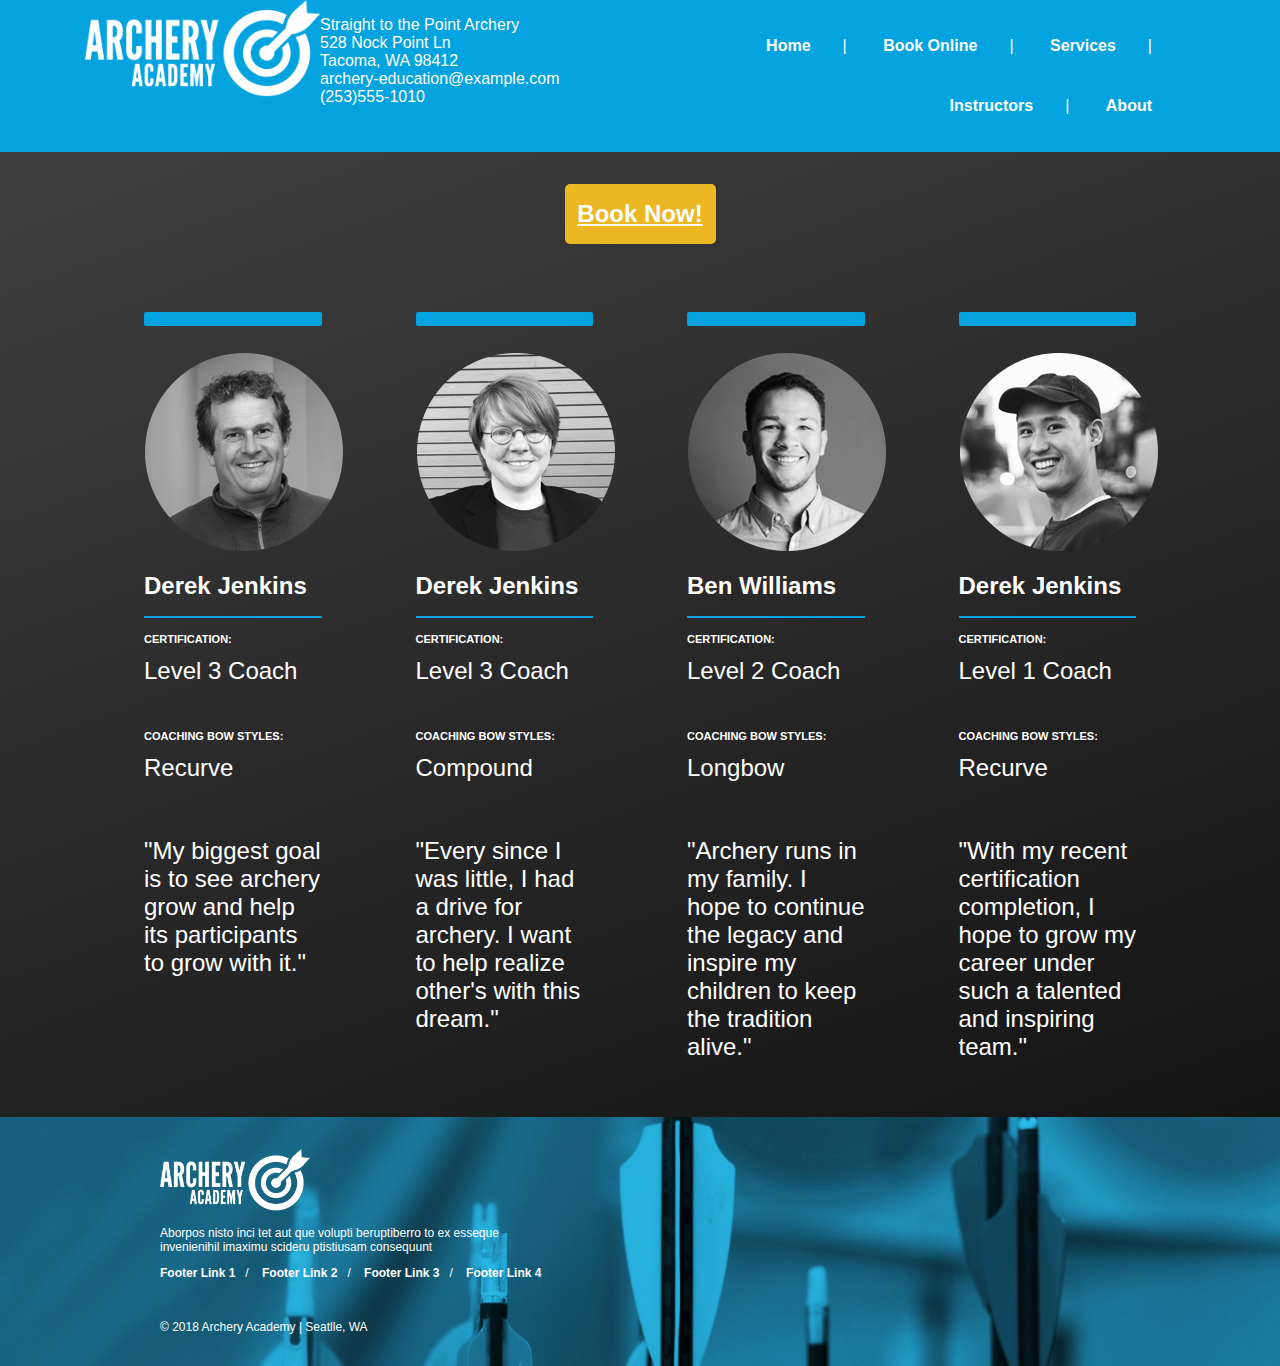
<file: instructors.html>
<!DOCTYPE html>
<html lang="en">

    <head>
        <meta charset="utf-8">
        <title>Straight to the Point Archery</title>
        <link rel="stylesheet" type="text/css" href="styles/style.css">
    </head>

    <body>
        <header>
            <div class="grid-header">
                <div class="grid-logo1">
                    <a href="index.html" class="links">
                        <img class="header-logo" src="images/archeryAcademy-logo-white.png" alt="Archery Academy Logo"></a>
                </div>
                <div class="grid-address">
                    <p>Straight to the Point Archery<br>
                    528 Nock Point Ln<br>
                    Tacoma, WA 98412<br>
                    archery-education@example.com<br>
                    (253)555-1010</p>
                </div>
                <div class="grid-nav">
                    <nav>
                        <ul>
                            <li><a href="index.html" class="links">Home</a></li>
                            <li><a href="pagenotfound.html" class="links">Book Online</a></li>
                            <li><a href="pagenotfound.html" class="links">Services</a></li>
                            <li><a href="instructors.html" class="links">Instructors</a></li>
                            <li><a href="pagenotfound.html" class="links">About</a></li>
                        </ul>
                    </nav>
                </div>
            </div>
        </header>

        <div class="body-instructors">

        <div class="grid-instructors">

            <div class="grid-button">
                <h1><a href="pagenotfound.html">Book Now!</a></h1>
            </div>

                <div class="instructor-box1">
                    <hr class="instructor-hr">
                    <br>
                    <img src="images/instructor-bio-image1.png" alt="instructor 1 photo">
                    <br>
                    <h1>Derek Jenkins</h1>
                    <hr class="instructor-hr-small">
                    <h4>CERTIFICATION:</h4>
                    <p class="instructor-text">Level 3 Coach</p>
                    <br>
                    <h4>COACHING BOW STYLES:</h4>
                    <p class="instructor-text">Recurve</p>
                    <br>
                    <p class="instructor-quote">"My biggest goal is to see archery grow and help its participants to grow with it."</p>
                </div>

                <div class="instructor-box2">
                    <hr class="instructor-hr">
                    <br>
                    <img src="images/instructor-bio-image2.png" alt="instructor 2 photo">
                    <br>
                    <h1>Derek Jenkins</h1>
                    <hr class="instructor-hr-small">
                    <h4>CERTIFICATION:</h4>
                    <p class="instructor-text">Level 3 Coach</p>
                    <br>
                    <h4>COACHING BOW STYLES:</h4>
                    <p class="instructor-text">Compound</p>
                    <br>
                    <p class="instructor-quote">"Every since I was little, I had a drive for archery. I want to help realize other's with this dream."</p>
                </div>

                <div class="instructor-box3">
                    <hr class="instructor-hr">
                    <br>
                    <img src="images/instructor-bio-image3.png" alt="instructor 3 photo">
                    <br>
                    <h1>Ben Williams</h1>
                    <hr class="instructor-hr-small">
                    <h4>CERTIFICATION:</h4>
                    <p class="instructor-text">Level 2 Coach</p>
                    <br>
                    <h4>COACHING BOW STYLES:</h4>
                    <p class="instructor-text">Longbow</p>
                    <br>
                    <p class="instructor-quote">"Archery runs in my family. I hope to continue the legacy and inspire my children to keep the tradition alive."</p>
                </div>

                <div class="instructor-box4">
                    <hr class="instructor-hr">
                    <br>
                    <img src="images/instructor-bio-image4.png" alt="instructor 4 photo">
                    <br>
                    <h1>Derek Jenkins</h1>
                    <hr class="instructor-hr-small">
                    <h4>CERTIFICATION:</h4>
                    <p class="instructor-text">Level 1 Coach</p>
                    <br>
                    <h4>COACHING BOW STYLES:</h4>
                    <p class="instructor-text">Recurve</p>
                    <br>
                    <p class="instructor-quote">"With my recent certification completion, I hope to grow my career under such a talented and inspiring team."</p>
                </div>
        </div>
    </div>


        <footer>
            <div class="footer-container">
                <img src="images/archeryAcademy-logo-white.png" alt="Archery Academy Logo">
                <p>Aborpos nisto inci tet aut que volupti beruptiberro to ex esseque<br>invenienihil imaximu scideru ptistiusam consequunt</p>
                <ul>
                    <li><a href="pagenotfound.html">Footer Link 1</a></li>
                    <li><a href="pagenotfound.html">Footer Link 2</a></li>
                    <li><a href="pagenotfound.html">Footer Link 3</a></li>
                    <li><a href="pagenotfound.html">Footer Link 4</a></li>
                </ul>
                <br><br>
                <p>© 2018 Archery Academy | Seatlle, WA</p>
            </div>
        </footer>
    </body>

</html>
</file>
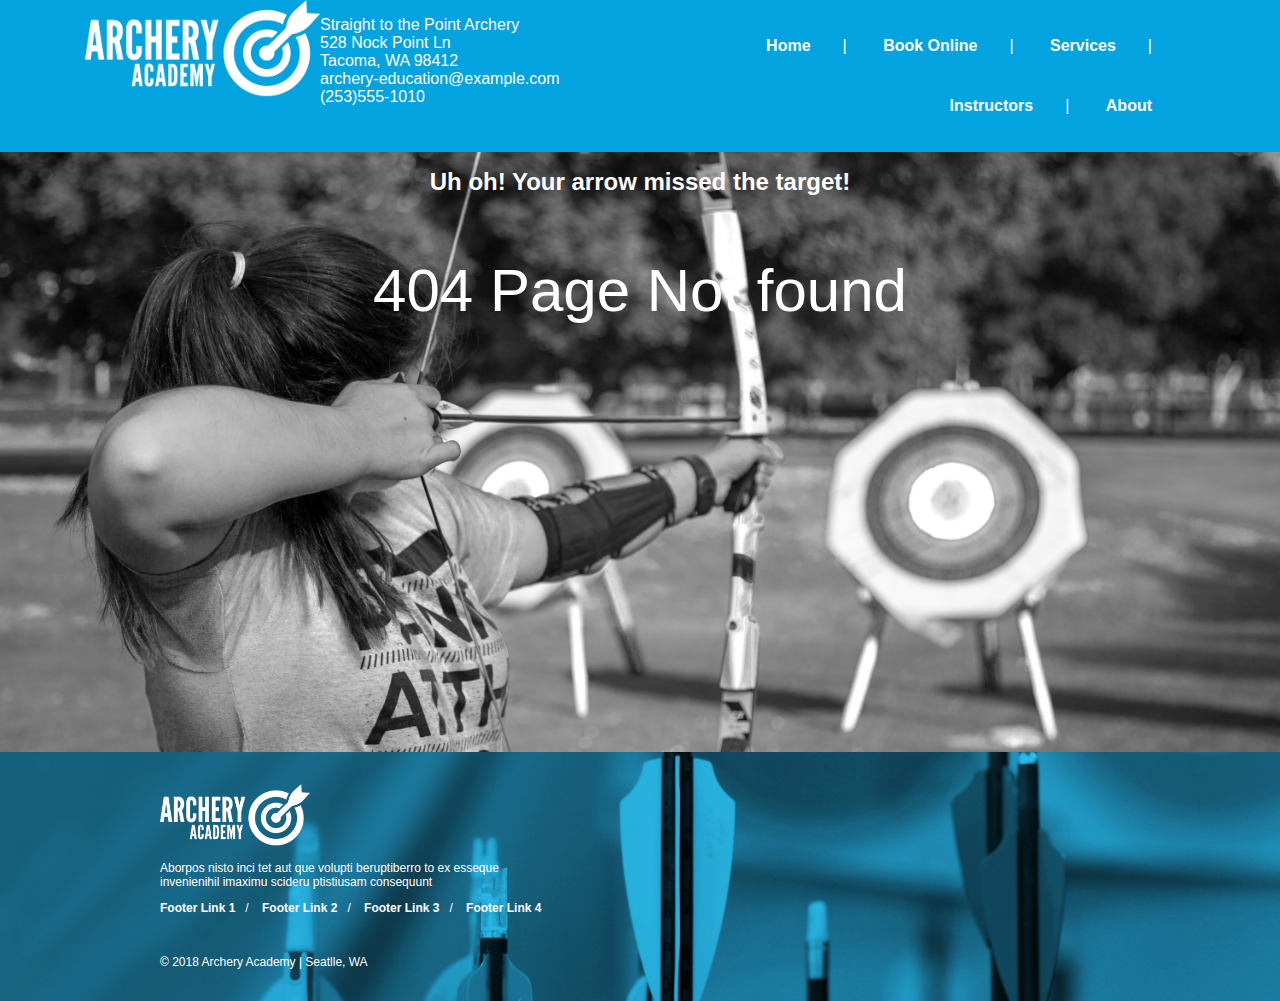
<file: pagenotfound.html>
<!DOCTYPE html>
<html lang="en">

    <head>
        <meta charset="utf-8">
        <title>Straight to the Point Archery</title>
        <link rel="stylesheet" type="text/css" href="styles/style.css">
    </head>

    <body>
        <header>
            <div class="grid-header">
                <div class="grid-logo1">
                    <a href="index.html" class="links">
                        <img class="header-logo" src="images/archeryAcademy-logo-white.png" alt="Archery Academy Logo"></a>
                </div>
                <div class="grid-address">
                    <p>Straight to the Point Archery<br>
                    528 Nock Point Ln<br>
                    Tacoma, WA 98412<br>
                    archery-education@example.com<br>
                    (253)555-1010</p>
                </div>
                <div class="grid-nav">
                    <nav>
                        <ul>
                            <li><a href="index.html" class="links">Home</a></li>
                            <li><a href="pagenotfound.html" class="links">Book Online</a></li>
                            <li><a href="pagenotfound.html" class="links">Services</a></li>
                            <li><a href="instructors.html" class="links">Instructors</a></li>
                            <li><a href="pagenotfound.html" class="links">About</a></li>
                        </ul>
                    </nav>
                </div>
            </div>
        </header>

        <div class="body-pagenotfound">

        <section class="pagenotfound">
            <h1>Uh oh! Your arrow missed the target!</h1>
            <p>404 Page Not found</p>
        </section>
    </div>


        <footer>
            <div class="footer-container">
                <img src="images/archeryAcademy-logo-white.png" alt="Archery Academy Logo">
                <p>Aborpos nisto inci tet aut que volupti beruptiberro to ex esseque<br>invenienihil imaximu scideru ptistiusam consequunt</p>
                <ul>
                    <li><a href="pagenotfound.html">Footer Link 1</a></li>
                    <li><a href="pagenotfound.html">Footer Link 2</a></li>
                    <li><a href="pagenotfound.html">Footer Link 3</a></li>
                    <li><a href="pagenotfound.html">Footer Link 4</a></li>
                </ul>
                <br><br>
                <p>© 2018 Archery Academy | Seatlle, WA</p>
            </div>
        </footer>
    </body>

</html>
</file>
<file: styles/style.css>
* {
    font-family: Arial;
    color: white;
}

body {
    background-image: linear-gradient(160deg, #444444, #0c0c0c);
    margin: 0px;
}

.body-home {
    background-image: url("../images/outdoors1-bw.jpg");
    background-color: #cccccc;
    height: 100%;
    background-position: center;
    background-repeat: no-repeat;
    background-size: cover;
    position: relative;
}

.body-pagenotfound {
    background-image: url("../images/kira-bw.jpg");
    background-color: #cccccc;
    height: 600px;
    background-position: center;
    background-repeat: no-repeat;
    background-size: cover;
}

.hidden {
    position: relative;
    left: -10000px;
    top: auto;
    background-color: #1D819A;
}

.hidden:focus {
    left: 0;
}

.sr-only {
    position: absolute;
    left: -10000px;
    top: auto;
    width: 1px;
    height: 1px;
    overflow: hidden;
}

h1 {
    font-weight: bold;
    font-size: 24px;
}

h2 {
    font-weight: bold;
    font-size: 17px;
}

h3 {
    font-weight: normal;
    font-size: 17px;
}

h4 {
    font-weight: bold;
    font-size: 11px;
    vertical-align: sub;
}

p.instructor-text {
    font-weight: lighter;
    font-size: 24px;
    line-height: .2;
}


p.instructor-quote {
    font-weight: lighter;
    font-size: 24px;
}

section {
    padding: 0rem 5rem;
}

.pagenotfound {
    font-size: 60px;
    font-weight: lighter;
    text-align: center;
} 

header {
    background-color: #03a3df;
    margin: 0;
}

nav ul {
    list-style-type: none;
    text-align: end;
    padding-right: 7rem;
}

nav ul li {
    display: inline;
    line-height: 60px;
}

nav ul li a {
    text-decoration: none;
    color: white;
    font-weight: bold;
    margin-right: 20px;
    padding: .5rem;
    margin: .5rem;
}

nav ul li:not(:last-child):after {
    content: "|";
    position: relative;
    padding: .5rem;
    margin: .5rem;
}

.grid-header {
    display: grid;
    grid-template-columns: repeat(12, 1fr);
    grid-gap: 0px;
}

.header-logo {
    width: 235px;
    height: auto;
}

.grid {
    display: grid;
    grid-template-columns: repeat(12, 1fr);
    grid-gap: 20px;
    padding: 2rem 7rem;
}

.grid-instructors {
    display: grid;
    grid-template-columns: repeat(12, 1fr);
    grid-gap: 30px;
    padding: 2rem 7rem;
}

.instructor-hr {
    border: 7px solid #03a3df;
    border-radius: 2px;
}

.instructor-hr-small {
    border: .5px solid #03a3df;
}

.grid-logo1 {
    grid-area: 1 / 1 / 2 / 4;
}

div .grid-logo1 {
    text-align: right;
}

.grid-address {
    grid-area: 1 / 4 / 2 / 7;
}

div .grid-address {
    color: white;
}

.grid-nav {
    grid-area: 1 / 7 / 2 / 13;
}

.grid-button {
    grid-area: 1 / 6 / 2 / 8;
}

.grid-service1 {
    grid-area: 3 / 1 / 5 / 5;
    padding: 0rem 2rem;
    background-color: #1d1d1d;
}

.grid-service2 {
    grid-area: 3 / 5 / 5 / 9;
    padding: 0rem 2rem;
    background-color: #1d1d1d;
}

.grid-service3 {
    grid-area: 3 / 9 / 5 / 13;
    padding: 0rem 2rem;
    background-color: #1d1d1d;
}

.grid-quote {
    grid-area: 6 / 3 / 7 / 11;
}

.instructor-box1 {
    grid-area: 3 / 1 / 4 / 4
}

div .instructor-box1 {
    padding: 0rem 2rem;
}

.instructor-box2 {
    grid-area: 3 / 4 / 4 / 7
}

div .instructor-box2 {
    padding: 0rem 2rem;
}

.instructor-box3 {
    grid-area: 3 / 7 / 4 / 10
}

div .instructor-box3 {
    padding: 0rem 2rem;
}

.instructor-box4 {
    grid-area: 3 / 10 / 4 / 13
}

div .instructor-box4 {
    padding: 0rem 2rem;
}

div .grid-button  {
    text-align: center;
    background-color: #ecb722;
    border-radius: 5px;
}

.service-heading {
    text-align: center;
}

.quote-font {
    text-align: center;
    font-size: 32px !important;
}

body{
    min-height: 100vh;
    display: flex;
    flex-direction: column;
}

footer .footer-container {
    margin: 2rem 10rem;
}

footer img {
    width: 150px;
    height: auto;
}
footer {
    background-image: url("../images/footerImage.jpg");
    width: 100%;
    height: auto;
    background-position: center center;
    background-repeat: no-repeat;
    background-size: cover;
    margin-top: auto;
    font-size: 12px;
}

footer ul {
    list-style-type: none;
    text-align: left;
    margin: 0px;
    list-style-position: inside;
    padding-left: 0;
}

footer ul li {
    display: inline;
}

footer ul li a {
    text-decoration: none;
    color: white;
    font-weight: bold;
    margin-right: 20px;
}

footer ul li:not(:last-child):after {
    content: "/";
    position: relative;
    left: -10px;
}

div.videos {
    display: flex;
    flex-direction: column;
    align-items: center;
}
</file>
